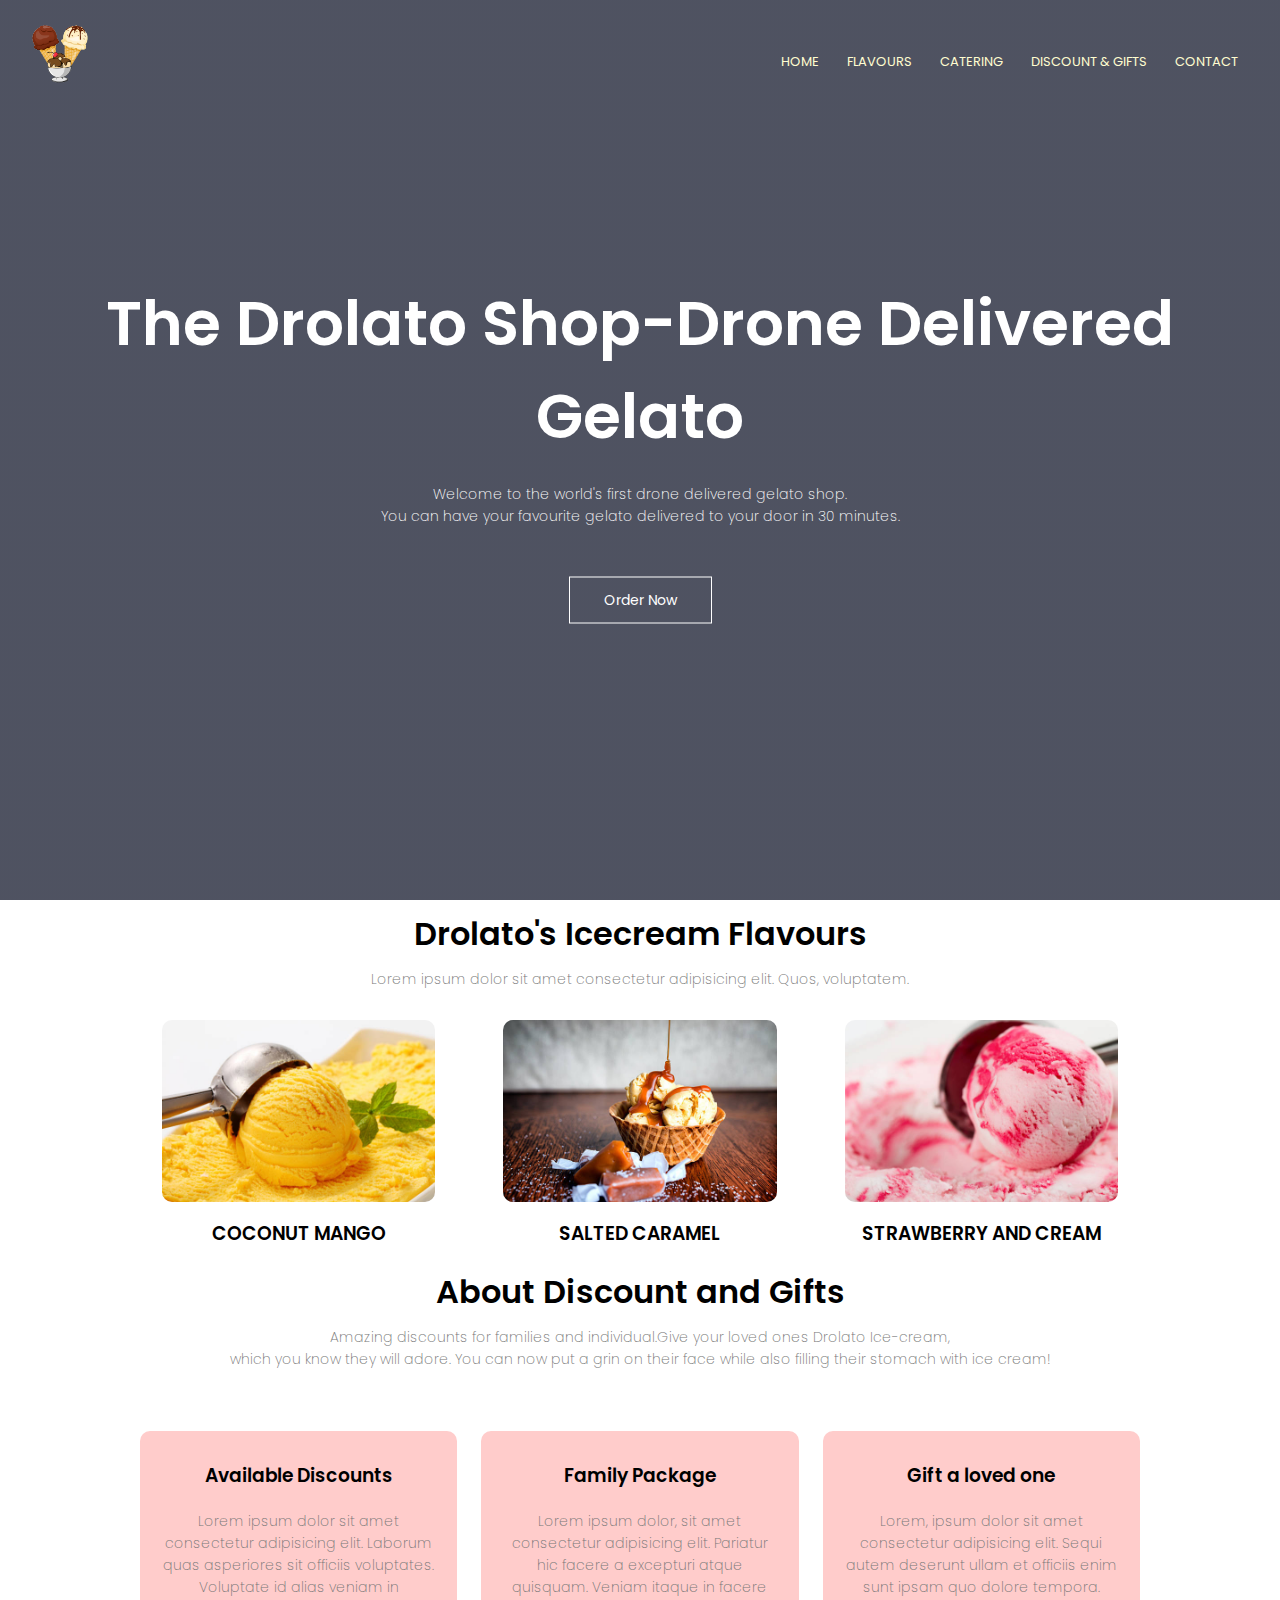
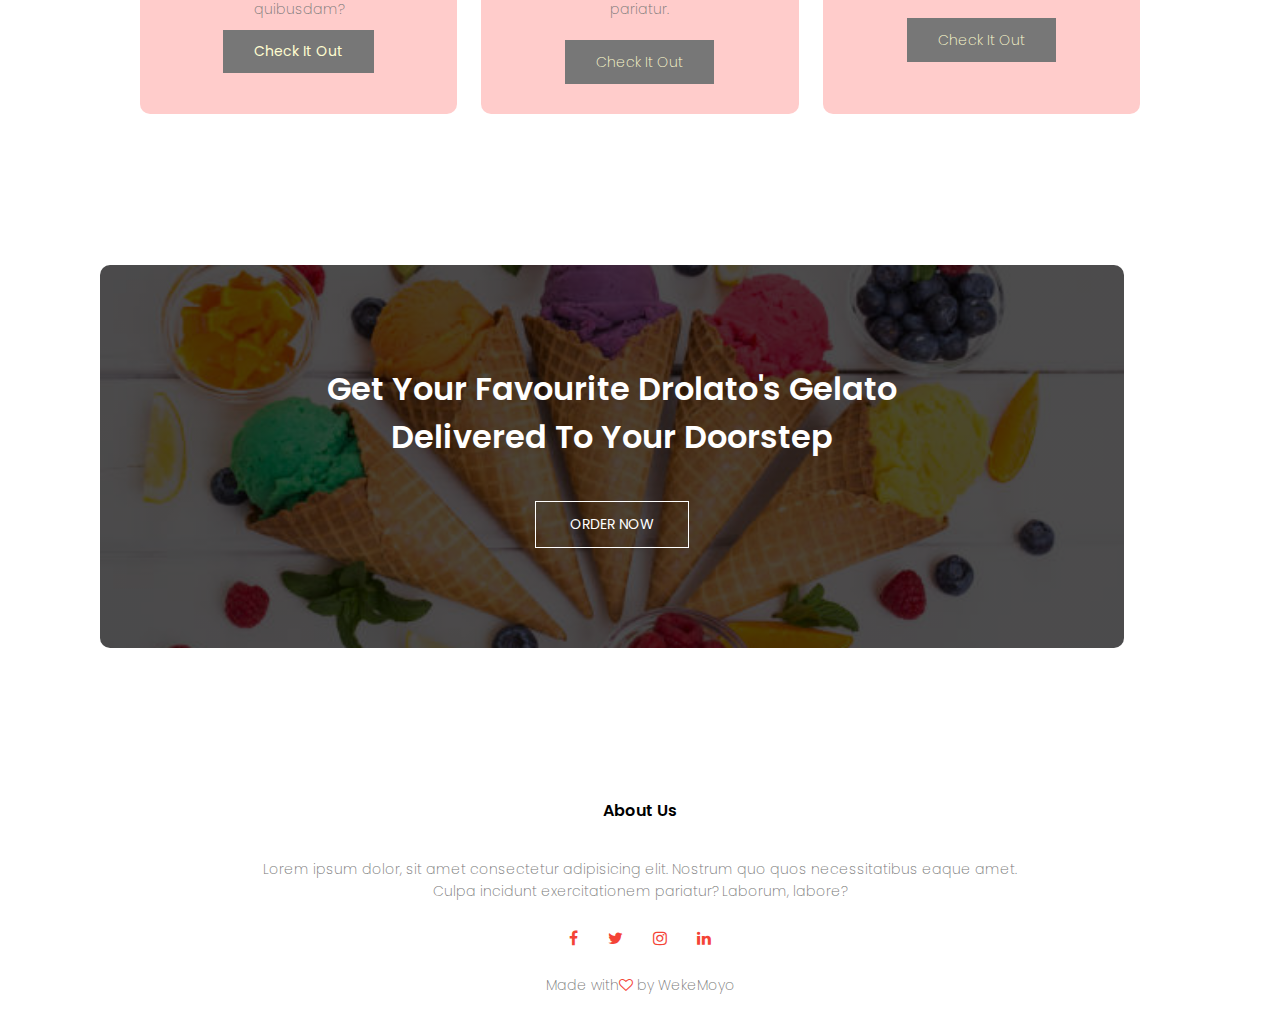
<file: index.html>
<!DOCTYPE html>
<html>

<head>
    <meta charset="utf-8">
    <meta name="viewport" content="width=device-width">
    <title>Drolato Shop 1</title>
    <link href="style.css" rel="stylesheet" type="text/css" />
    <link rel="preconnect" href="https://fonts.googleapis.com">
    <link rel="preconnect" href="https://fonts.gstatic.com" crossorigin>
    <link href="https://fonts.googleapis.com/css2?family=Poppins:wght@100;200;300;400;600;700&display=swap" rel="stylesheet">
    <link rel="stylesheet" href="https://maxcdn.bootstrapcdn.com/font-awesome/4.2.0/css/font-awesome.min.css">
</head>

<body>
    <div class='section-1'>
        <section class="header">
            <nav>
                <a href="index.html" class="same"><img src="images/MOYO.png"></a>
                <div class="nav-links">
                    <ul>
                        <li class="homebtn"><a href="index.html">HOME</a></li>
                        <li><a href="flavour.html">FLAVOURS</a></li>
                        <li><a href="catering.html">CATERING</a></li>
                        <li><a href="Discounts and Gifts.html">DISCOUNT & GIFTS</a></li>
                        <li><a href="contact.html">CONTACT</a></li>
                    </ul>
                </div>
            </nav>

            <div class="text-box">
                <h1>The Drolato Shop-Drone Delivered Gelato</h1>
                <p>Welcome to the world's first drone delivered gelato shop. <br> You can have your favourite gelato delivered to your door in 30 minutes. </p>
                <a href="" class="hero-btn"> Order Now </a>
            </div>

        </section>
    </div>

    <!-- Flavours -->
    <section class="icecream">
        <h1>Drolato's Icecream Flavours</h1>
        <p>Lorem ipsum dolor sit amet consectetur adipisicing elit. Quos, voluptatem.
            <p>

                <div class="ice">
                    <div class="ice-col">
                        <div class="ice-col-img-wrapper">
                            <img src="images/coconut mango.jpg" />
                        </div>
                        <div class="layer">
                            <h3>COCONUT MANGO</h3>
                        </div>
                    </div>

                    <div class="ice-col">
                        <div class="ice-col-img-wrapper">
                            <img src="images/caramel.jpg" />
                        </div>
                        <div class="layer">
                            <h3>SALTED CARAMEL</h3>
                        </div>
                    </div>

                    <div class="ice-col">
                        <div class="ice-col-img-wrapper">
                            <img src="images/straberry.jpg" />
                        </div>
                        <div class="layer">
                            <h3>STRAWBERRY AND CREAM</h3>
                        </div>
                    </div>
                </div>
    </section>

    <!-- Course --! -->
    <section class="discounts">
        <h1>About Discount and Gifts</h1>
        <p>Amazing discounts for families and individual.Give your loved ones Drolato Ice-cream, <br>which you know they will adore. You can now put a grin on their face while also filling their stomach with ice cream! </p>

        <div class="row">
            <div class="flavour-col">
                <h3>Available Discounts</h3>
                <p>Lorem ipsum dolor sit amet consectetur adipisicing elit. Laborum quas asperiores sit officiis voluptates. Voluptate id alias veniam in quibusdam?</p>
                <a href="" class="button-1">Check It Out</a>
            </div>
            <div class="flavour-col">
                <h3>Family Package</h3>
                <p>Lorem ipsum dolor, sit amet consectetur adipisicing elit. Pariatur hic facere a excepturi atque quisquam. Veniam itaque in facere pariatur.
                    <p>
                        <a href="" class="button-1">Check It Out</a>
            </div>
            <div class="flavour-col">
                <h3>Gift a loved one</h3>
                <p>Lorem, ipsum dolor sit amet consectetur adipisicing elit. Sequi autem deserunt ullam et officiis enim sunt ipsam quo dolore tempora.
                    <p>
                        <a href="" class="button-1">Check It Out</a>
            </div>

        </div>
    </section>


    <!-- CALL TO ACTION -->
    <SECTION class="cta">
        <h1>Get Your Favourite Drolato's Gelato <br>Delivered To Your Doorstep</h1>
        <a href="" class="hero-btn ">ORDER NOW</a>
    </SECTION>

    <!-- FOOTER -->
    <section class="footer">
        <h4>About Us</h4>
        <p>Lorem ipsum dolor, sit amet consectetur adipisicing elit. Nostrum quo quos necessitatibus eaque amet. <br>Culpa incidunt exercitationem pariatur? Laborum, labore?</p>
        <div class="icons">
            <i class="fa fa-facebook"></i>
            <i class="fa fa-twitter"></i>
            <i class="fa fa-instagram"></i>
            <i class="fa fa-linkedin"></i>
        </div>
        <p>Made with<i class="fa fa-heart-o"></i> by WekeMoyo </p>
    </section>
</body>

</html>
</file>
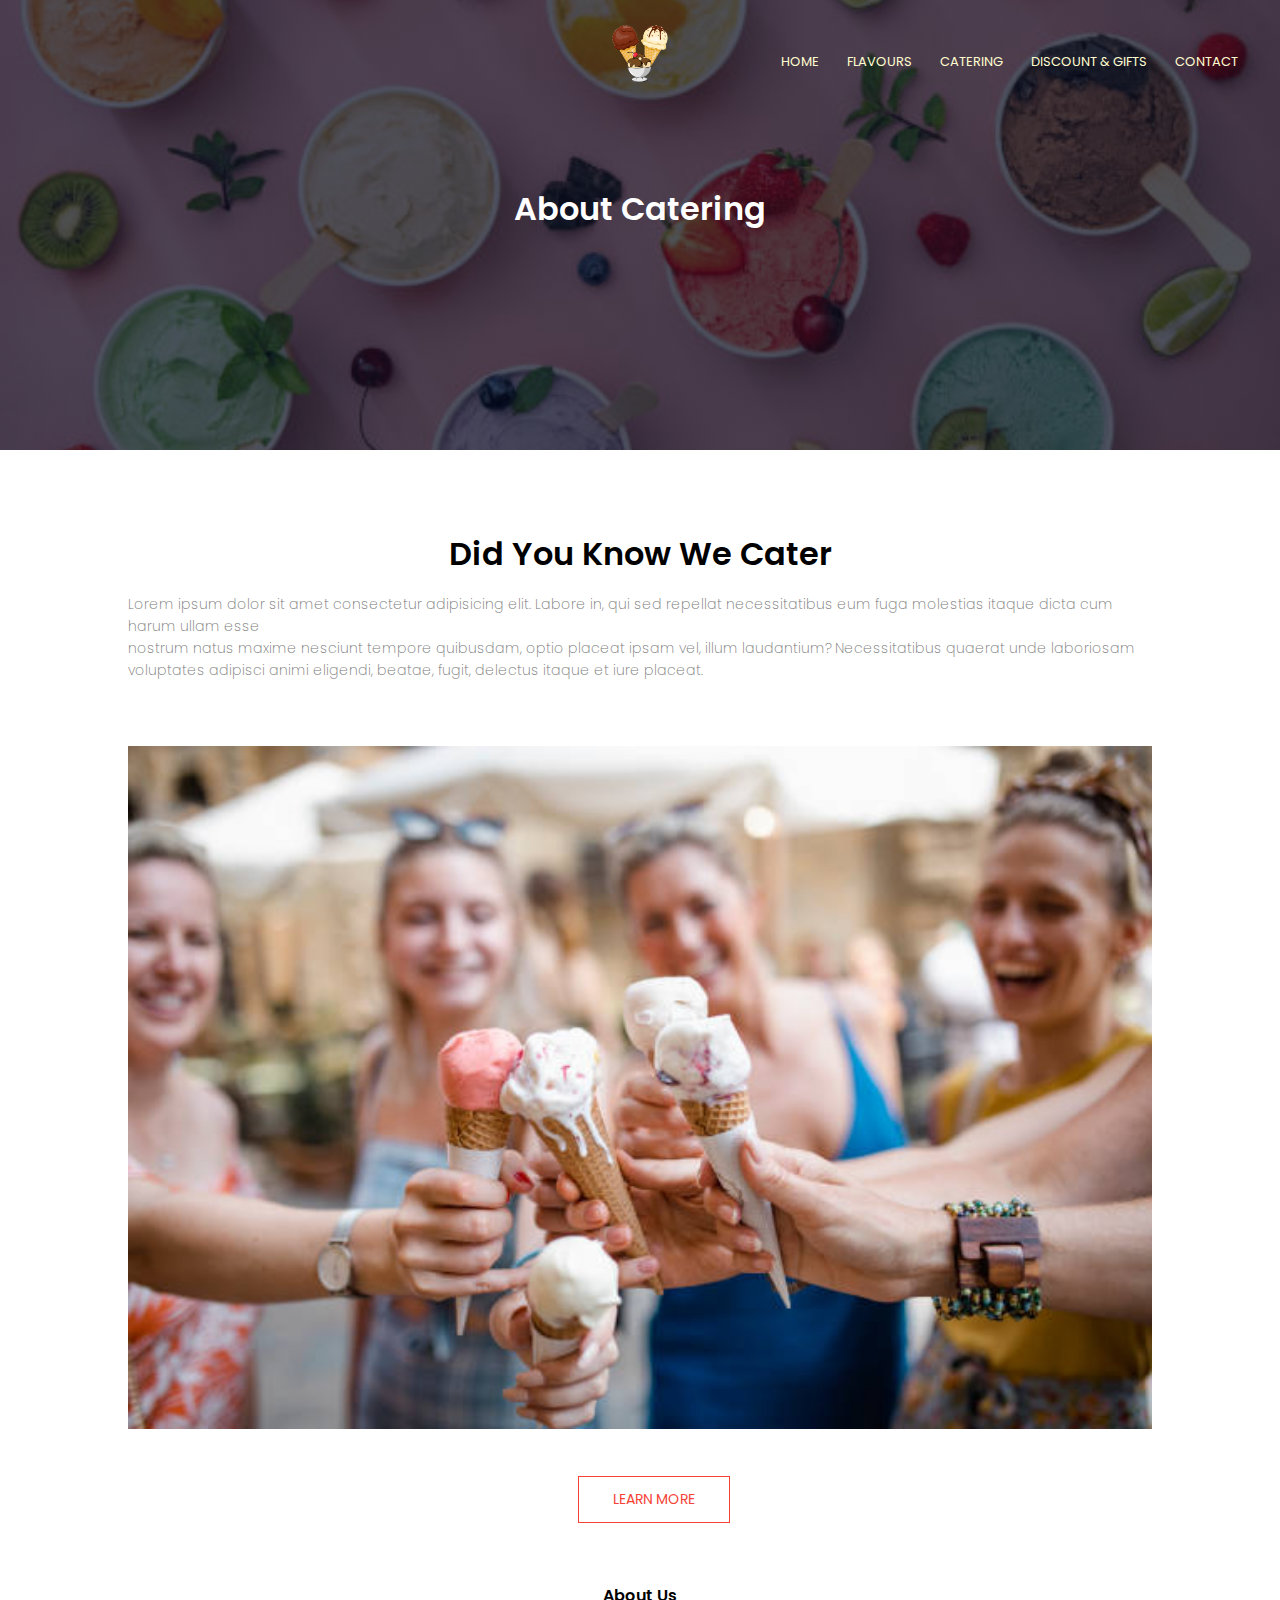
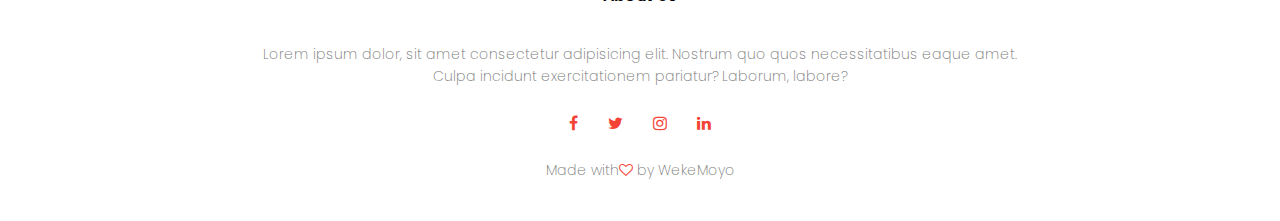
<file: catering.html>
<!DOCTYPE html>
<html>

<head>
    <meta charset="utf-8">
    <meta name="viewport" content="width=device-width">
    <title>Drolato Shop 1</title>
    <link href="style.css" rel="stylesheet" type="text/css" />
    <link rel="preconnect" href="https://fonts.googleapis.com">
    <link rel="preconnect" href="https://fonts.gstatic.com" crossorigin>
    <link href="https://fonts.googleapis.com/css2?family=Poppins:wght@100;200;300;400;600;700&display=swap" rel="stylesheet">
    <link rel="stylesheet" href="https://maxcdn.bootstrapcdn.com/font-awesome/4.2.0/css/font-awesome.min.css">
</head>

<body>
    <section class="sub-header">
        <nav>
            <a href="index.html" class="same"><img src="images/MOYO.png"></a>
            <div class="nav-links">
                <ul>
                    <li class="homebtn"><a href="index.html">HOME</a></li>
                    <li><a href="flavour.html">FLAVOURS</a></li>
                    <li><a href="catering.html">CATERING</a></li>
                    <li><a href="Discounts and Gifts.html">DISCOUNT & GIFTS</a></li>
                    <li><a href="contact.html">CONTACT</a></li>
                </ul>
        </nav>

        <h1>About Catering</h1>

    </section>

    <!-- Catering content  -->
    <section class="cater">
        <div class="cater-col">
            <h1>Did You Know We Cater </h1>
            <p>Lorem ipsum dolor sit amet consectetur adipisicing elit. Labore in, qui sed repellat necessitatibus eum fuga molestias itaque dicta cum harum ullam esse <br> nostrum natus maxime nesciunt tempore quibusdam, optio placeat ipsam vel, illum laudantium?
                Necessitatibus quaerat unde laboriosam voluptates adipisci animi eligendi, beatae, fugit, delectus itaque et iure placeat.
                <p>

        </div>
        <div class="cater-col">
            <img src="images/icecream event.jpg">
            <br>

            <a href="" class="hero">LEARN MORE</a>
        </div>
    </section>



    <!-- FOOTER -->
    <section class="footer">
        <h4>About Us</h4>
        <p>Lorem ipsum dolor, sit amet consectetur adipisicing elit. Nostrum quo quos necessitatibus eaque amet. <br>Culpa incidunt exercitationem pariatur? Laborum, labore?</p>
        <div class="icons">
            <i class="fa fa-facebook"></i>
            <i class="fa fa-twitter"></i>
            <i class="fa fa-instagram"></i>
            <i class="fa fa-linkedin"></i>
        </div>
        <p>Made with<i class="fa fa-heart-o"></i> by WekeMoyo </p>
    </section>
</body>

</html>
</file>
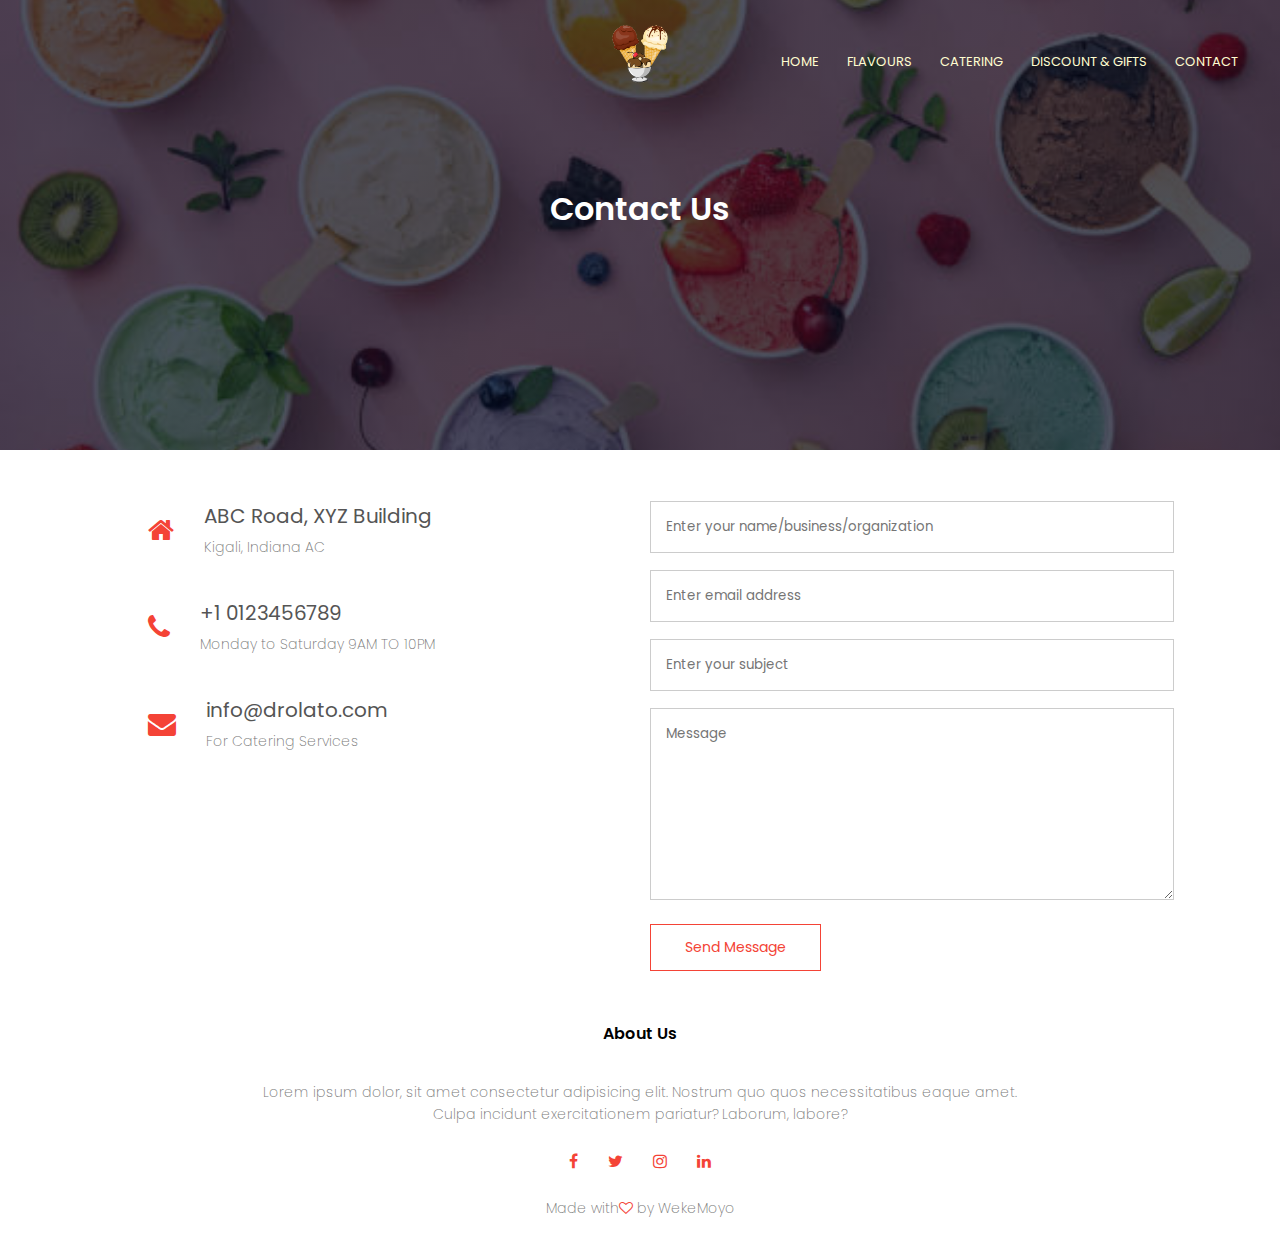
<file: contact.html>
<!DOCTYPE html>
<html>

<head>
    <meta charset="utf-8">
    <meta name="viewport" content="width=device-width">
    <title>Drolato Shop 1</title>
    <link href="style.css" rel="stylesheet" type="text/css" />
    <link rel="preconnect" href="https://fonts.googleapis.com">
    <link rel="preconnect" href="https://fonts.gstatic.com" crossorigin>
    <link href="https://fonts.googleapis.com/css2?family=Poppins:wght@100;200;300;400;600;700&display=swap" rel="stylesheet">
    <link rel="stylesheet" href="https://maxcdn.bootstrapcdn.com/font-awesome/4.2.0/css/font-awesome.min.css">
</head>

<body>
    <section class="sub-header">
        <nav>
            <a href="index.html" class="same"><img src="images/MOYO.png"></a>
            <div class="nav-links">
                <ul>
                    <li class="homebtn"><a href="index.html">HOME</a></li>
                    <li><a href="flavour.html">FLAVOURS</a></li>
                    <li><a href="catering.html">CATERING</a></li>
                    <li><a href="Discounts and Gifts.html">DISCOUNT & GIFTS</a></li>
                    <li><a href="contact.html">CONTACT</a></li>
                </ul>
        </nav>

        <h1>Contact Us </h1>
    </section>

    <section class="contact-us">
        <div class="row">
            <div class="contact-col">
                <div>
                    <i class="fa fa-home"></i>
                    <span>
                <h5>ABC Road, XYZ Building</h5>
                <p>Kigali, Indiana AC</p>
              </span>
                </div>
                <div>
                    <i class="fa fa-phone"></i>
                    <span>
                <h5>+1 0123456789</h5>
                <p>Monday to Saturday 9AM TO 10PM</p>
              </span>
                </div>

                <div>
                    <i class="fa fa-envelope"></i>
                    <span>
                <h5>info@drolato.com</h5>
                <p>For Catering Services</p>
              </span>
                </div>
            </div>
            <div class="contact-col">

                <form action="">
                    <input type="text" placeholder="Enter your name/business/organization" required>
                    <input type="email" placeholder="Enter email address" required>
                    <input type="text" placeholder="Enter your subject" re quired>
                    <textarea rows="8" placeholder="Message" required></textarea>
                    <button type="submit" class="hero-o">Send Message</button>
                </form>
            </div>
        </div>
    </section>



    <!-- FOOTER -->
    <section class="footer">
        <h4 class="change">About Us</h4>
        <p>Lorem ipsum dolor, sit amet consectetur adipisicing elit. Nostrum quo quos necessitatibus eaque amet. <br>Culpa incidunt exercitationem pariatur? Laborum, labore?</p>
        <div class="icons">
            <i class="fa fa-facebook"></i>
            <i class="fa fa-twitter"></i>
            <i class="fa fa-instagram"></i>
            <i class="fa fa-linkedin"></i>
        </div>
        <p>Made with<i class="fa fa-heart-o"></i> by WekeMoyo </p>
    </section>
</body>

</html>
</file>
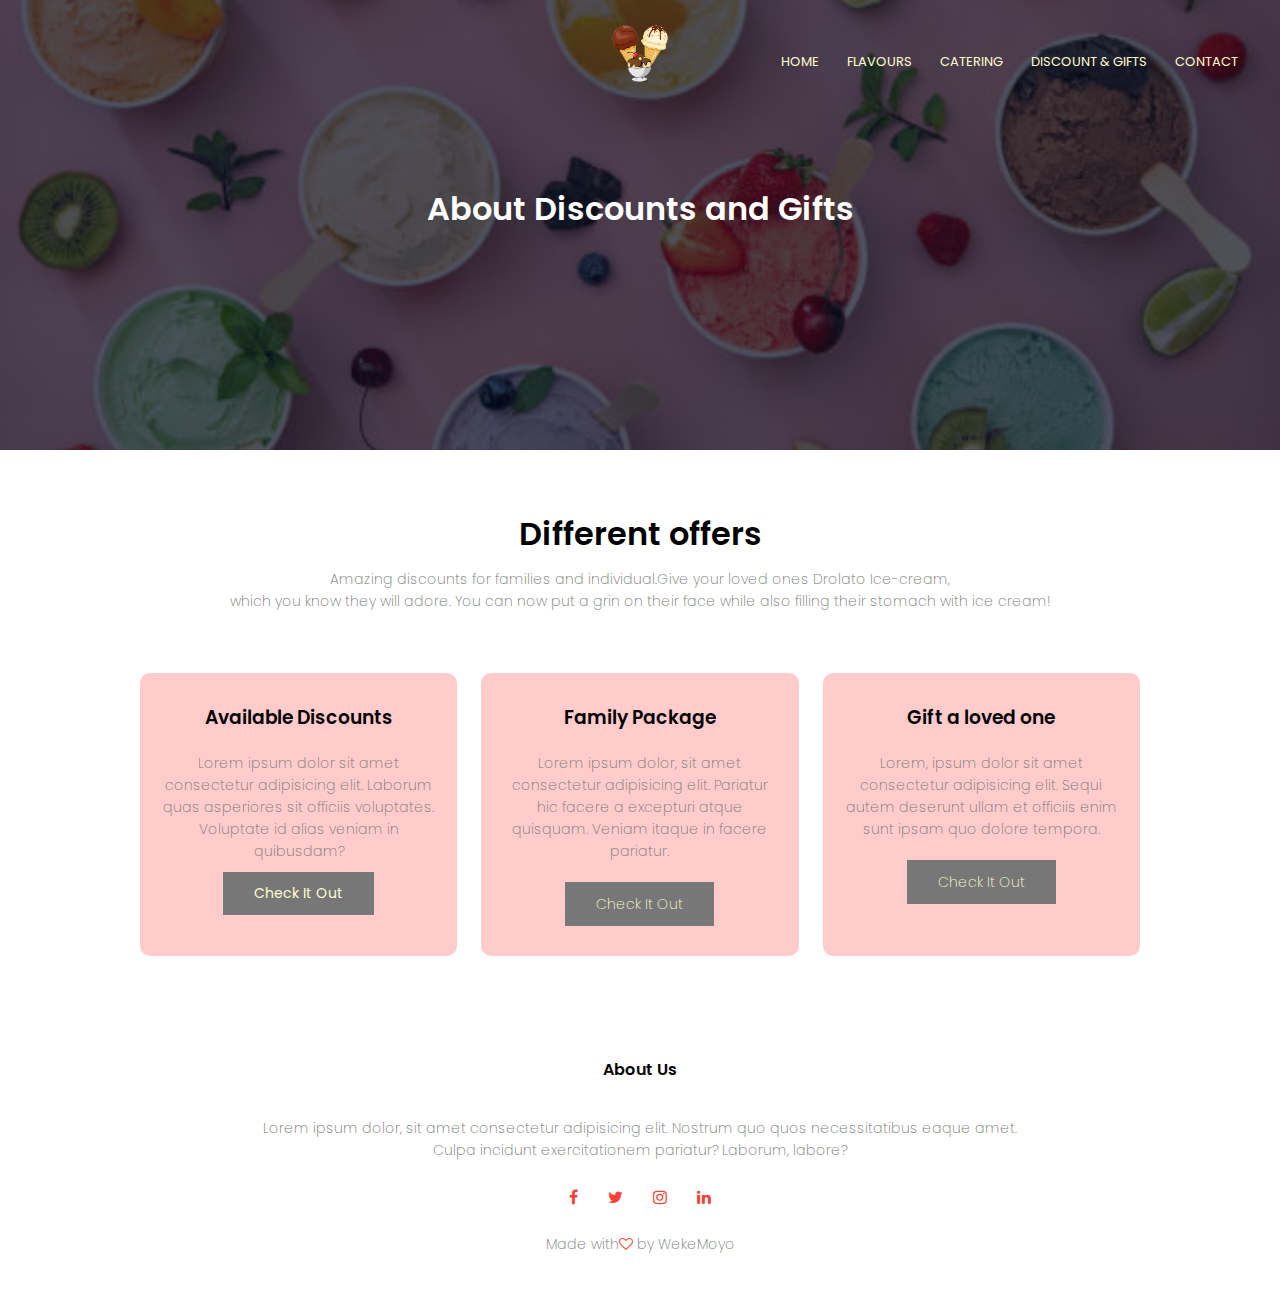
<file: Discounts and Gifts.html>
<!DOCTYPE html>
<html>

<head>
    <meta charset="utf-8">
    <meta name="viewport" content="width=device-width">
    <title>Drolato Shop 1</title>
    <link href="style.css" rel="stylesheet" type="text/css" />
    <link rel="preconnect" href="https://fonts.googleapis.com">
    <link rel="preconnect" href="https://fonts.gstatic.com" crossorigin>
    <link href="https://fonts.googleapis.com/css2?family=Poppins:wght@100;200;300;400;600;700&display=swap" rel="stylesheet">
    <link rel="stylesheet" href="https://maxcdn.bootstrapcdn.com/font-awesome/4.2.0/css/font-awesome.min.css">
</head>

<body>
    <section class="sub-header">
        <nav>
            <a href="index.html" class="same"><img src="images/MOYO.png"></a>
            <div class="nav-links">
                <ul>
                    <li class="homebtn"><a href="index.html">HOME</a></li>
                    <li><a href="flavour.html">FLAVOURS</a></li>
                    <li><a href="catering.html">CATERING</a></li>
                    <li><a href="Discounts and Gifts.html">DISCOUNT & GIFTS</a></li>
                    <li><a href="contact.html">CONTACT</a></li>
                </ul>
        </nav>

        <h1>About Discounts and Gifts</h1>

    </section>

    <section class="discounts">
        <br>
        <br>
        <h1> Different offers </h1>
        <p>Amazing discounts for families and individual.Give your loved ones Drolato Ice-cream, <br>which you know they will adore. You can now put a grin on their face while also filling their stomach with ice cream! </p>

        <div class="row">
            <div class="flavour-col">
                <h3>Available Discounts</h3>
                <p>Lorem ipsum dolor sit amet consectetur adipisicing elit. Laborum quas asperiores sit officiis voluptates. Voluptate id alias veniam in quibusdam?</p>
                <a href="" class="button-1">Check It Out</a>
            </div>
            <div class="flavour-col">
                <h3>Family Package</h3>
                <p>Lorem ipsum dolor, sit amet consectetur adipisicing elit. Pariatur hic facere a excepturi atque quisquam. Veniam itaque in facere pariatur.
                    <p>
                        <a href="" class="button-1">Check It Out</a>
            </div>
            <div class="flavour-col">
                <h3>Gift a loved one</h3>
                <p>Lorem, ipsum dolor sit amet consectetur adipisicing elit. Sequi autem deserunt ullam et officiis enim sunt ipsam quo dolore tempora.
                    <p>
                        <a href="" class="button-1">Check It Out</a>
            </div>
        </div>
    </section>



    <!-- FOOTER -->
    <section class="footer">
        <h4>About Us</h4>
        <p>Lorem ipsum dolor, sit amet consectetur adipisicing elit. Nostrum quo quos necessitatibus eaque amet. <br>Culpa incidunt exercitationem pariatur? Laborum, labore?</p>
        <div class="icons">
            <i class="fa fa-facebook"></i>
            <i class="fa fa-twitter"></i>
            <i class="fa fa-instagram"></i>
            <i class="fa fa-linkedin"></i>
        </div>
        <p>Made with<i class="fa fa-heart-o"></i> by WekeMoyo </p>
    </section>
</body>

</html>
</file>
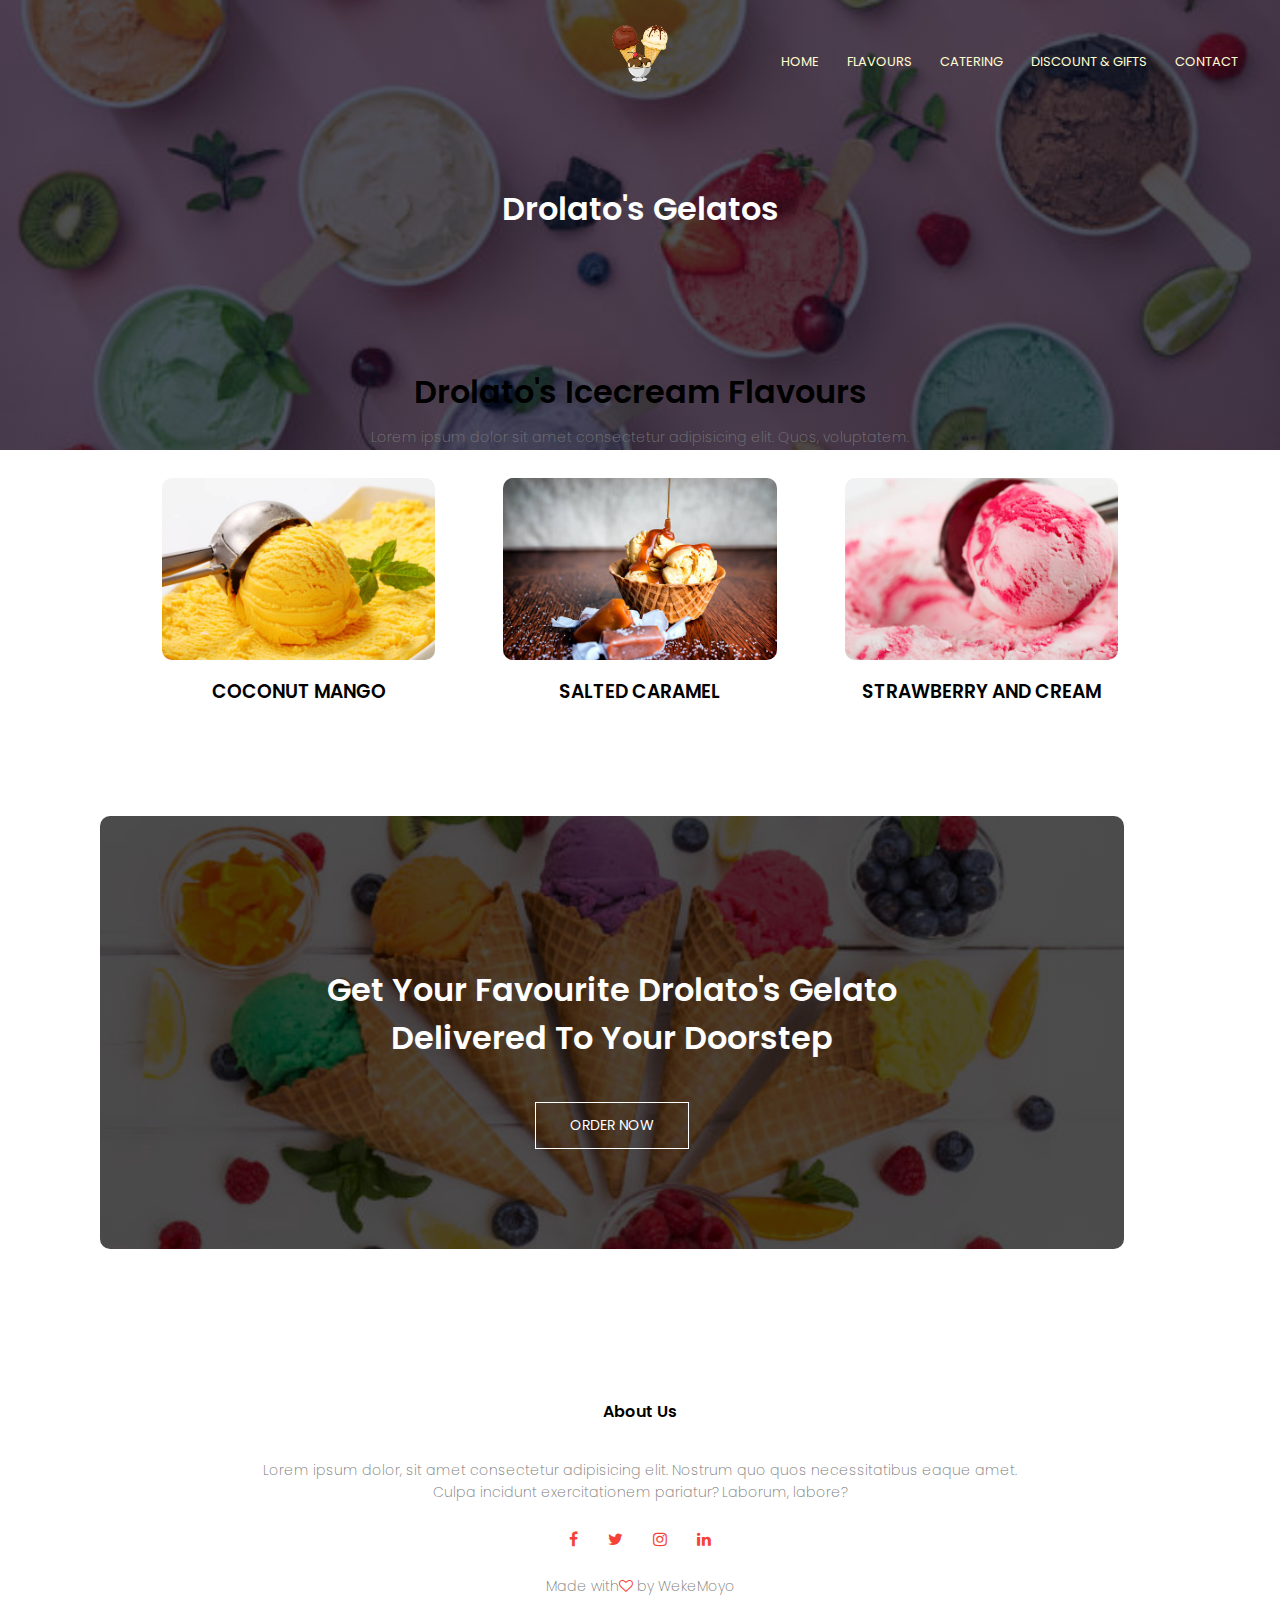
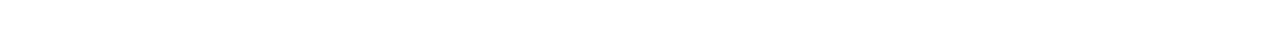
<file: flavour.html>
<!DOCTYPE html>
<html>

<head>
    <meta charset="utf-8">
    <meta name="viewport" content="width=device-width">
    <title>Drolato Shop 1</title>
    <link href="style.css" rel="stylesheet" type="text/css" />
    <link rel="preconnect" href="https://fonts.googleapis.com">
    <link rel="preconnect" href="https://fonts.gstatic.com" crossorigin>
    <link href="https://fonts.googleapis.com/css2?family=Poppins:wght@100;200;300;400;600;700&display=swap" rel="stylesheet">
    <link rel="stylesheet" href="https://maxcdn.bootstrapcdn.com/font-awesome/4.2.0/css/font-awesome.min.css">
</head>

<body>
    <section class="sub-header">
        <nav>
            <a href="index.html" class="same"><img src="images/MOYO.png"></a>
            <div class="nav-links">
                <ul>
                    <li class="homebtn"><a href="index.html">HOME</a></li>
                    <li><a href="flavour.html">FLAVOURS</a></li>
                    <li><a href="catering.html">CATERING</a></li>
                    <li><a href="Discounts and Gifts.html">DISCOUNT & GIFTS</a></li>
                    <li><a href="contact.html">CONTACT</a></li>
                </ul>
        </nav>

        <h1>Drolato's Gelatos</h1>

        <!-- Flavours -->
        <section class="icecream">
            <br>
            <br>
            <br>

            <h1 class="change">Drolato's Icecream Flavours</h1>
            <p>Lorem ipsum dolor sit amet consectetur adipisicing elit. Quos, voluptatem.
                <p>

                    <div class="ice">
                        <div class="ice-col">
                            <div class="ice-col-img-wrapper">
                                <img src="images/coconut mango.jpg" />
                            </div>
                            <div class="layer">
                                <h3 class="change">COCONUT MANGO</h3>
                            </div>
                        </div>

                        <div class="ice-col">
                            <div class="ice-col-img-wrapper">
                                <img src="images/caramel.jpg" />
                            </div>
                            <div class="layer">
                                <h3 class="change">SALTED CARAMEL</h3>
                            </div>
                        </div>

                        <div class="ice-col">
                            <div class="ice-col-img-wrapper">
                                <img src="images/straberry.jpg" />
                            </div>
                            <div class="layer">
                                <h3 class="change">STRAWBERRY AND CREAM</h3>
                            </div>
                        </div>
                    </div>
        </section>

        <SECTION class="cta">
            <h1>Get Your Favourite Drolato's Gelato <br>Delivered To Your Doorstep</h1>
            <a href="" class="hero-btn ">ORDER NOW</a>
        </SECTION>





        <!-- FOOTER -->
        <section class="footer">
            <h4 class="change">About Us</h4>
            <p>Lorem ipsum dolor, sit amet consectetur adipisicing elit. Nostrum quo quos necessitatibus eaque amet. <br>Culpa incidunt exercitationem pariatur? Laborum, labore?</p>
            <div class="icons">
                <i class="fa fa-facebook"></i>
                <i class="fa fa-twitter"></i>
                <i class="fa fa-instagram"></i>
                <i class="fa fa-linkedin"></i>
            </div>
            <p>Made with<i class="fa fa-heart-o"></i> by WekeMoyo </p>
        </section>
</body>

</html>
</file>
<file: style.css>
* {
    margin: 0;
    padding: 0;
    font-family: 'Poppins', sans-serif;
}

.header {
    min-height: 100vh;
    width: 100%;
    background-image: linear-gradient(rgba(4, 9, 30, 0.7), rgba(4, 9, 30, 0.7)), url("https://images.unsplash.com/photo-1563252781-2f76e089e889?ixid=MnwxMjA3fDB8MHxzZWFyY2h8MTF8fGljZSUyMGNyZWFtfGVufDB8fDB8fA%3D%3D&ixlib=rb-1.2.1&auto=format&fit=crop&w=500&q=60");
    background-position: center;
    background-size: cover;
    position: relative;
}


}
nav {
    display: flex;
    padding: 2% 6%;
    justify-content: space-between;
    align-items: center;
}
nav img {
    width: 120px;
}
.nav-links {
    flex: 1;
    text-align: right;
}
.nav-links ul li {
    list-style: none;
    display: inline-block;
    padding: 0px 12px;
    position: relative;
    top: -60px;
    left: -30px;
}
.nav-links ul li a {
    color: #fffdd0;
    text-decoration: none;
    font-size: 13px;
}
.nav-links ul li::after {
    content: '';
    width: 0%;
    height: 2px;
    background: #ffcccb;
    display: block;
    margin: auto;
    transition: 0.5s;
}
.nav-links ul li:hover::after {
    width: 100%;
}
.text-box {
    width: 90%;
    color: #fff;
    position: absolute;
    top: 50%;
    left: 50%;
    transform: translate(-50%, -50%);
    text-align: center;
}
.text-box h1 {
    font-size: 62px;
}
.text-box p {
    margin: 10px 0 40px;
    font-size: 14px;
    color: #fff;
}
.hero-btn {
    display: inline-block;
    text-decoration: none;
    color: #fff;
    border: 1px solid#fff;
    padding: 12px 34px;
    font-size: 14px;
    background: transparent;
    position: relative;
    cursor: pointer;
}
.hero-btn:hover {
    border: 1px solid #ffcccb;
    background: #ffcccb;
    transition: 1s;
}

/* icecream flavours */
.icecream {
    width: 80%;
    margin: auto;
    text-align: center;
    padding-top: 10px;
}
h1 {
    font-size: 32px;
    font-weight: 600;
}
p {
    color: #777;
    font-size: 14px;
    font-weight: 300;
    line-height: 22px;
    padding: 10px;
}
.ice {
    display: flex;
    justify-content: space-around;
}
.ice-col {
    text-align: center
}
.ice-col-img-wrapper {
    margin-left: auto;
    margin-right: auto;
    width: 80%;
}
.ice-col img {
    width: 100%;
    border-radius: 10px;
}

/*  
flavour */
.discounts {
    width: 80%;
    margin: auto;
    text-align: center;
    padding-top: 10px;
}
h1 {
    font-size: 32px;
    font-weight: 600;
}
p {
    color: #777;
    font-size: 14px;
    font-weight: 200;
    line-height: 22px;
    padding: 10px;
}
.row {
    margin-top: 5%;
    display: flex;
    justify-content: space-around;
}
.flavour-col {
    flex-basis: 31%;
    background: #ffcccb;
    border-radius: 10px;
    margin-bottom: 5%;
    padding: 20px 12px;
    box-sizing: border-box;
    transition: 0.5s;
}
h3 {
    text-align: center;
    font-weight: 600;
    margin: 10px 0;
}
.flavour-col:hover {
    box-shadow: 0 0 20px 0px rgba(0, 0, 0, 0.2);
}
.button-1 {
    display: inline-block;
    text-decoration: none;
    color: #fffdd0;
    border: 1px solid #777;
    padding: 10px 30px;
    font-size: 14px;
    position: relative;
    background-color: #777;
}

/* CALL TO ACTION */
.cta {
    margin: 100px;
    width: 80%;
    background-image: linear-gradient(rgba(0, 0, 0, 0.7), rgba(0, 0, 0, 0.7)), url(images/different\ icecream.jpg);
    background-position: center;
    background-size: cover;
    border-radius: 10px;
    text-align: center;
    padding: 100px 0px;
}
.cta h1 {
    color: white;
    margin-bottom: 40px;
    padding: 0;
}

/* footer */
.footer {
    width: 100%;
    text-align: center;
    padding: 30px 0;
}
.footer h4 {
    margin-bottom: 25px;
    margin-top: 20px;
    font-weight: 600;
}
.icons .fa {
    color: #f44336;
    margin: 0 13px;
    cursor: pointer;
    padding: 18px 0;
}
.fa-heart-o {
    color: #f44336;
}

/* CATERING PAGE */
.sub-header {
    height: 50vh;
    width: 100%;
    background-image: linear-gradient(rgba(4, 9, 30, 0.7), rgba(4, 9, 30, 0.7)), url("images/icecream\ 2.jpg");
    background-position: center;
    background-size: cover;
    text-align: center;
    color: white;
}
.sub-header h1 {
    margin-top: 50px;
}
.cater {
    width: 80%;
    margin: auto;
    ;
    padding-top: 80px;
    padding-bottom: 50px;
}
.cater-col {
    flex-basis: 48%;
    padding: 0px 0px;
}
.cater-col img {
    width: 100%;
}
.cater-col h1 {
    padding-top: 0;
    text-align: center;
}
.cater-col p {
    padding: 15px 0 25px;
}
.hero {
    display: inline-block;
    left: 450px;
    top: 40px;
    text-decoration: none;
    color: #f44336;
    border: 1px solid#f44336;
    padding: 12px 34px;
    font-size: 14px;
    background: transparent;
    position: relative;
    cursor: pointer;
}
.hero:hover {
    border: 1px solid #ffcccb;
    background: #ffcccb;
    transition: 1s;
}
.change {
    color: black;
}

/* contact us  */
.location {
    width: 80%;
    margin: auto;
    padding: 80px 0;
}
.location iframe {
    width: 100%;
}
.contact-us {
    width: 80%;
    margin: auto;
}
.contact-col {
    flex-basis: 48%;
    margin-bottom: v 30px;
}
.contact-col div {
    display: flex;
    align-items: center;
    margin-bottom: 40px;
}
.contact-col div .fa {
    font-size: 28px;
    color: #f44336;
    margin: 10px;
    margin-right: 30px;
}
.contact-col div p {
    padding: 0;
}
.contact-col div h5 {
    font-size: 20px;
    margin-bottom: 5px;
    color: #555;
    font-weight: 400;
}
.hero-o {
    display: inline-block;
    text-decoration: none;
    color: #f44336;
    border: 1px solid#f44336;
    padding: 12px 34px;
    font-size: 14px;
    background: transparent;
    position: relative;
    cursor: pointer;
}
.hero-o:hover {
    border: 1px solid #ffcccb;
    background: #ffcccb;
    transition: 1s;
}
.contact-col input,
.contact-col textarea {
    width: 100%;
    padding: 15px;
    margin-bottom: 17px;
    outline: none;
    border: 1px solid #ccc;
}
</file>
